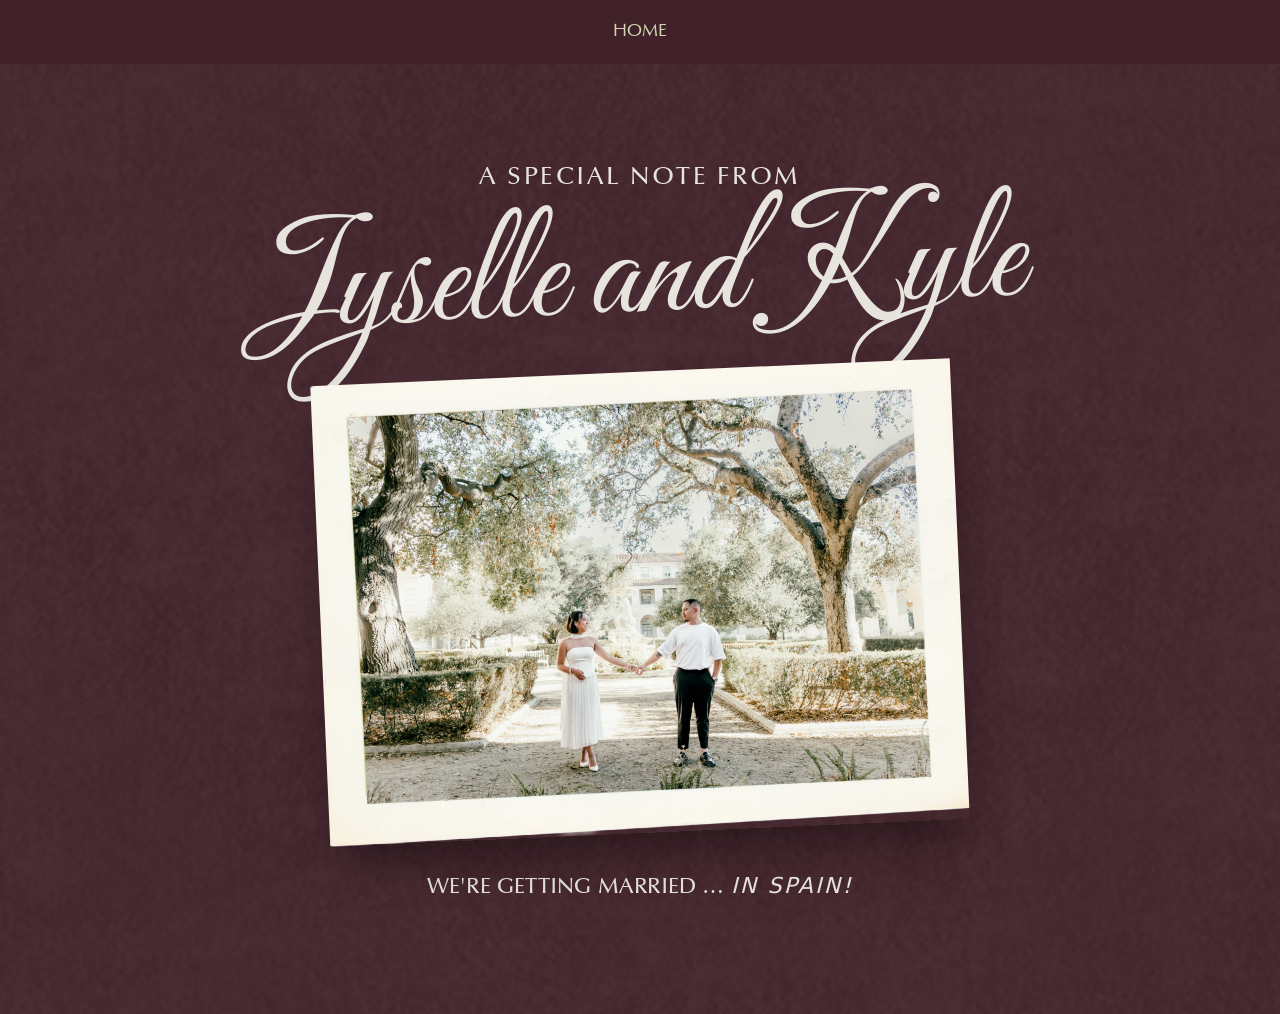
<file: index.html>
<!DOCTYPE html>
<html lang="en">
<head>
  <meta charset="utf-8">
  <meta name="viewport" content="width=device-width, initial-scale=1">

  <!-- ── Edit these three lines for your site ───────────────────────── -->
  <title>Kyselle in Spain</title>
  <meta name="description" content="One sentence about what this site is and who it's for. Search engines show this under your title.">
  <link rel="canonical" href="https://kyselleinspain.com/">
  <!-- ───────────────────────────────────────────────────────────────── -->

  <!-- Social preview (shows when the link is shared) -->
  <meta property="og:title" content="Kyselle's Wedding in Spain">
  <meta property="og:description" content="One sentence about what this site is and who it's for.">
  <meta property="og:type" content="website">
  <meta property="og:url" content="https://kyselleinspain.com/">
  <meta property="og:image" content="https://kyselleinspain.com/assets/img/social-preview.png">

  <link rel="icon" href="assets/imagery/kyselleinspain-favicon.jpg" type="image/jpeg" sizes="32x32">
  <link rel="apple-touch-icon" href="assets/imagery/kyselleinspain-webclip.jpeg" sizes="180x180">

  <link rel="preload" href="assets/fonts/optima/OPTIMA.TTF?v=1788412610" as="font" type="font/ttf" crossorigin>

  <link rel="preconnect" href="https://fonts.googleapis.com">
  <link rel="preconnect" href="https://fonts.gstatic.com" crossorigin>
  <link href="https://fonts.googleapis.com/css2?family=Great+Vibes&display=swap" rel="stylesheet">


  <link rel="stylesheet" href="style.css?v=1793945281">
</head>

<body>
  <a class="skip-link" href="#main">Skip to content</a>

  <header class="site-header">
    <div class="wrap header-inner">

      <button class="nav-toggle" type="button" aria-expanded="false" aria-controls="site-nav">
        <span class="nav-toggle-bar" aria-hidden="true"></span>
        <span class="nav-toggle-label">Menu</span>
      </button>

      <nav id="site-nav" class="site-nav" aria-label="Main">
        <a href="#home" class="paragraph-main">Home</a>
        <a href="#itinerary" class="paragraph-main">Itinerary</a>
        <a href="#accommodations" class="paragraph-main">Accommodations</a>
        <a href="#registry" class="paragraph-main">Registry</a>
        <a href="#faq" class="paragraph-main">FAQ</a>
        <a href="#contact" class="paragraph-main">Contact</a>
      </nav>
    </div>
  </header>

  <main id="main">

    <section id="home" class="hero">
      <div class="hero-inner wrap">
        <p class="hero-kicker paragraph-xl">A special note from</p>
        <h1 class="hero-title h1">Jyselle and Kyle</h1>

        <figure class="hero-polaroid">
          <img src="assets/imagery/home-hero2.png" alt="Jyselle and Kyle holding hands under the trees, celebrating their engagement">
        </figure>

        <p class="hero-tagline paragraph-main">We're getting married &hellip; <em>in Spain!</em></p>
      </div>
    </section>

    <section id="filler" class="date">
      <div class="filler-collage">

                <div class="filler-polaroid filler-polaroid-venue">
          <img src="assets/imagery/3.png" alt="beautiful picture of the venue">
        </div>

                <div class="invitation-card">
          <p class="invitation-date paragraph-sm">October 20, 2027</p>

          <img class="ornament" src="assets/imagery/squiggle.png" alt="">

            <h1>
              Málaga,<br>
              Spain
            </h1>

          <img class="ornament" src="assets/imagery/squiggle.png" alt="">

          <p class="invitation-time paragraph-sm">3:30 PM 'til late</p>
        </div>

                <div class="initials-card">
          <span>J</span>
          <small>&amp;</small>
          <span>K</span>
        </div>

            <img
      class="flower flower-gold"
      src="assets/imagery/flower-transparent.png"
      alt=""
    >

    <img
      class="flower flower-yellow"
      src="assets/imagery/yellow-flower-transparent.png"
      alt=""
    >

        <div class="envelope">
      <img src="assets/imagery/envelope.png" alt="">
    </div>

        <div class="stamp stamp-orange">
      <img src="assets/imagery/10.png" alt="">
    </div>

    <div class="stamp stamp-flower">
      <img src="assets/imagery/4.png" alt="">
    </div>

        <div class="filler-polaroid filler-polaroid-portrait">
      <img src="assets/imagery/archway-polaroid.png" alt="Jyselle and Kyle walking hand in hand under an archway">
    </div>

  </div>
    </section>

    <section id="itinerary" class="itinerary">
      <div class="itinerary-inner wrap">

        <div class="itinerary-media">
          <h2 class="itinerary-title h2">Itinerary</h2>

          <figure class="itinerary-photo itinerary-photo-1">
            <img src="assets/imagery/5.png" alt="Poolside cabana at the venue">
          </figure>

          <figure class="itinerary-photo itinerary-photo-2">
            <img src="assets/imagery/fountain-polaroid.png" alt="Jyselle and Kyle holding hands by a fountain">
          </figure>
        </div>

        <dl class="itinerary-list">
          <div class="itinerary-item">
            <dt class="paragraph-main">Arrival</dt>
            <dd class="paragraph-sm">Guests are kindly asked to book their own flights. We recommend flying into Malaga Airport no later than October 18, 2027 to allow time for rest and sightseeing before the wedding.</dd>
          </div>

          <div class="itinerary-item">
            <dt class="paragraph-main">Rehearsal</dt>
            <dd class="paragraph-sm">Rehearsal will be on October 19, 2027 @4PM and will be mandatory for the bridal party only.</dd>
          </div>

          <div class="itinerary-item">
            <dt class="paragraph-main">Ceremony</dt>
            <dd class="paragraph-sm">The wedding will take place at an authentic Spanish venue just outside central Malaga. Exact location and time will be shared privately with confirmed guests.</dd>
          </div>

          <div class="itinerary-item">
            <dt class="paragraph-main">Cocktail Hour</dt>
            <dd class="paragraph-sm">Join us for drinks and hors d'oeuvres in the garden while we take photos. Exact location and time will be shared privately with confirmed guests.</dd>
          </div>

          <div class="itinerary-item">
            <dt class="paragraph-main">Reception</dt>
            <dd class="paragraph-sm">Following the ceremony, we'll gather for an intimate dinner with tapas, music, and wine under the Spanish sky.</dd>
          </div>
        </dl>

      </div>
    </section>

    <section id="accommodations" class="accommodations">
      <div class="accommodations-inner wrap">

        <div class="accommodations-content">
          <h2 class="accommodations-title h2">Accommodations</h2>

          <p class="accommodations-intro paragraph-main">For guests that are staying at the venue, a separate email will be <em>privately</em> sent to you.</p>

          <dl class="accommodations-list">
            <div class="accommodations-item">
              <dt class="paragraph-main">Arrival</dt>
              <dd class="paragraph-sm">Guests are kindly asked to book their own flights. We recommend flying into Malaga Airport no later than October 18, 2027 to allow time for rest and sightseeing before the wedding.</dd>
            </div>

            <div class="accommodations-item">
              <dt class="paragraph-main">Accommodations</dt>
              <dd class="paragraph-sm">We've reserved a block of rooms at the venue for our immediate close family only. You're welcome to stay anywhere nearby &mdash; Marbella, Estepona, or Malaga are great areas and closest to the venue.</dd>
            </div>

            <div class="accommodations-item">
              <dt class="paragraph-main">Transportation to Venue</dt>
              <dd class="paragraph-sm">There will be no shuttle or buses provided. We recommend either taxi or Uber. Please allow at least 1 hour of travel to the venue.</dd>
            </div>
          </dl>
        </div>

        <div class="accommodations-media">
          <figure class="accommodations-photo accommodations-photo-1">
            <img src="assets/imagery/7.png" alt="Jyselle and Kyle under a flower arch">
          </figure>

          <figure class="accommodations-photo accommodations-photo-2">
            <img src="assets/imagery/8.png" alt="Jyselle and Kyle at the Nyhavn canal in Copenhagen">
          </figure>
        </div>

      </div>
    </section>

    <section id="registry" class="registry">
      <div class="registry-grid">

        <div class="registry-panel registry-panel-card">
          <div class="registry-card">
            <h2 class="registry-title h2">Registry</h2>

            <p class="registry-highlight paragraph-main">Your presence is the<br>greatest gift of all.</p>

            <p class="registry-text paragraph-sm">However, if you'd like to contribute to our new chapter together, we welcome gifts through our registry.</p>

            <p class="registry-text paragraph-sm">Email us at <a href="mailto:hello@kyselleinspain.com">hello@kyselleinspain.com</a> for the details.</p>

            <a class="registry-button" href="mailto:hello@kyselleinspain.com">Registry</a>
          </div>

          <img class="registry-flowers" src="assets/imagery/yellow-flower-transparent.png" alt="">
        </div>

        <div class="registry-panel registry-panel-photos">
          <figure class="registry-polaroid registry-polaroid-1">
            <img src="assets/imagery/13.png" alt="Jyselle and Kyle holding hands, showing the engagement ring">
          </figure>

          <figure class="registry-polaroid registry-polaroid-2">
            <img src="assets/imagery/14.png" alt="Jyselle and Kyle sitting together on a garden bench">
          </figure>
        </div>

      </div>
    </section>

    <!-- <section id="about" class="section wrap">
      <h2>About</h2>
      <p>
        A paragraph or two of real content. Write it the way you'd explain it out loud to
        someone sitting across from you.
      </p>
    </section>

    <section id="work" class="section wrap">
      <h2>Work</h2>
      <ul class="card-list">
        <li class="card">
          <h3>First item</h3>
          <p>A sentence about what it is and why it mattered.</p>
        </li>
        <li class="card">
          <h3>Second item</h3>
          <p>A sentence about what it is and why it mattered.</p>
        </li>
        <li class="card">
          <h3>Third item</h3>
          <p>A sentence about what it is and why it mattered.</p>
        </li>
      </ul>
    </section>

    <section id="contact" class="section wrap">
      <h2>Contact</h2>
      <p>
        The simplest option that works on GitHub Pages is a plain email link:
        <a href="mailto:hello@kyselleinspain.com">hello@kyselleinspain.com</a>.
      </p>
      <p class="note">
        GitHub Pages serves static files only — there's no server to receive a form
        submission. If you want a real contact form, point it at a free third-party
        handler like Formspree or Netlify Forms.
      </p>
    </section>

  </main>

  <footer class="site-footer">
    <div class="wrap">
      <p>&copy; <span data-current-year>2026</span> Site Name</p>
    </div>
  </footer> -->

  <script src="main.js"></script>
</body>
</html>
</file>
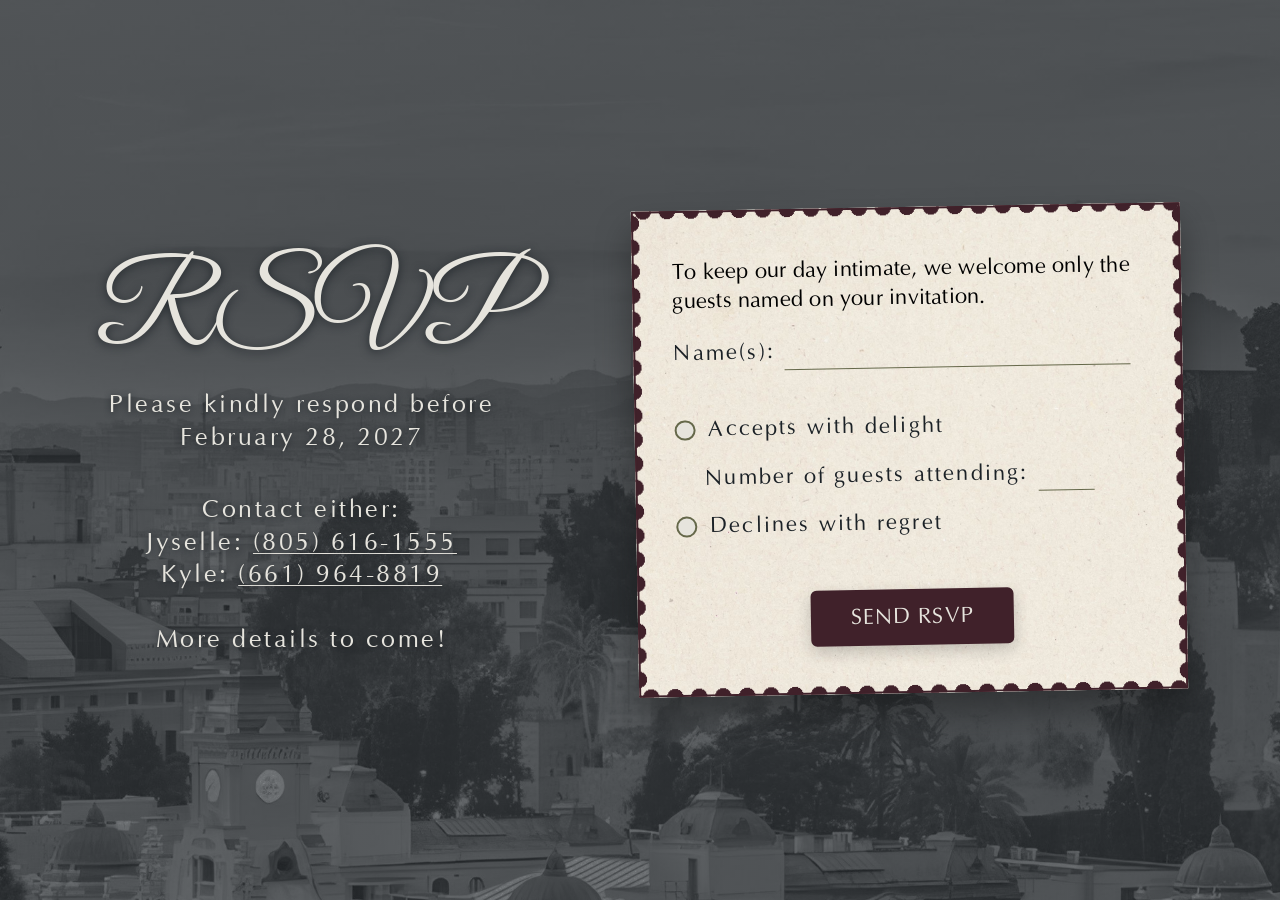
<file: rsvp.html>
<!DOCTYPE html>
<html lang="en">
<head>
  <meta charset="utf-8">
  <meta name="viewport" content="width=device-width, initial-scale=1">

  <!-- ── Edit these three lines for your site ───────────────────────── -->
  <title>RSVP | Kyselle in Spain</title>
  <meta name="description" content="RSVP for Jyselle and Kyle's wedding in Malaga, Spain.">
  <link rel="canonical" href="https://kyselleinspain.com/rsvp.html">
  <!-- ───────────────────────────────────────────────────────────────── -->

  <!-- Social preview (shows when the link is shared) -->
  <meta property="og:title" content="RSVP | Kyselle's Wedding in Spain">
  <meta property="og:description" content="RSVP for Jyselle and Kyle's wedding in Malaga, Spain.">
  <meta property="og:type" content="website">
  <meta property="og:url" content="https://kyselleinspain.com/rsvp.html">
  <meta property="og:image" content="https://kyselleinspain.com/assets/img/social-preview.png">

  <link rel="icon" href="assets/imagery/kyselleinspain-favicon.jpg" type="image/jpeg" sizes="32x32">
  <link rel="apple-touch-icon" href="assets/imagery/kyselleinspain-webclip.jpeg" sizes="180x180">

  <link rel="preload" href="assets/fonts/optima/OPTIMA.TTF?v=1788412610" as="font" type="font/ttf" crossorigin>

  <link rel="preconnect" href="https://fonts.googleapis.com">
  <link rel="preconnect" href="https://fonts.gstatic.com" crossorigin>
  <link href="https://fonts.googleapis.com/css2?family=Great+Vibes&display=swap" rel="stylesheet">


  <link rel="stylesheet" href="style.css?v=1793945281">
</head>

<body>
  <main id="main">

    <section id="rsvp" class="rsvp">
      <div class="rsvp-inner wrap">
        <div class="rsvp-intro">
          <h2 class="rsvp-title h2">RSVP</h2>
          <p class="rsvp-lede paragraph-xl">Please kindly respond before February 28, 2027</p>

          <p class="rsvp-contact paragraph-xl">
            Contact either:<br>
            Jyselle: <a href="tel:+18056161555">(805) 616-1555</a><br>
            Kyle: <a href="tel:+16619648819">(661) 964-8819</a><br>
            <br>
            More details to come!
          </p>
        </div>

        <div class="rsvp-form-col">
          <div class="rsvp-stamp">
            <form id="rsvp-form" class="rsvp-form" novalidate>

              <div class="rsvp-form-fields">
                <p class="rsvp-note paragraph-sm">To keep our day intimate, we welcome only the guests named on your invitation.</p>

                <div class="rsvp-field rsvp-field-inline">
                  <label for="rsvp-names">Name(s):</label>
                  <input type="text" id="rsvp-names" name="Name(s)" required>
                </div>

                <div class="rsvp-field">
                  <label class="rsvp-choice">
                    <input type="checkbox" id="rsvp-accepts" name="Accepts with delight" value="Yes">
                    <span>Accepts with delight</span>
                  </label>

                  <div class="rsvp-field-inline rsvp-guest-line">
                    <label for="rsvp-guest-count">Number of guests <br class="rsvp-guest-break">attending:</label>
                    <input type="number" id="rsvp-guest-count" name="Number of guests attending" min="1" max="10" step="1">
                  </div>

                  <label class="rsvp-choice">
                    <input type="checkbox" id="rsvp-declines" name="Declines with regret" value="Yes">
                    <span>Declines with regret</span>
                  </label>
                </div>

                <button type="submit" class="rsvp-submit paragraph-main">SEND RSVP</button>
              </div>

              <p class="rsvp-status paragraph-main" role="status" aria-live="polite" hidden></p>
            </form>
          </div>
        </div>
      </div>
    </section>

  </main>

  <script src="main.js"></script>
  <script src="rsvp.js"></script>
</body>
</html>
</file>
<file: style.css>
/* =================================================================
   1. Tokens — change these first, everything else follows
   ================================================================= */
:root {
  --ink:         #1b2126;
  --maroon:      #40212A;
  --green:       #65684a;
  --pink:        #7f4751;
  --light-green: #d1d4ad;
  --cream:       #e6e4dd;

  --font-body:   "Optima", "Candara", "Segoe UI", ui-sans-serif, system-ui, sans-serif;
  --font-script: "Great Vibes", cursive;

  --space:      1.25rem;
  --space-lg:   2.5rem;
  --space-xl:   5rem;
  --measure:    64ch;
  --wrap:       68rem;
  --radius:     6px;

  --text-main:  clamp(0.9rem, 0.9rem + 0.85vw, 1.375rem);
  --text-xl:    22px;
}

/* =================================================================
   1b. Local fonts
   ================================================================= */
@font-face {
  font-family: "Optima";
  src: url("assets/fonts/optima/OPTIMA.TTF?v=1788412610") format("truetype");
  font-weight: 400;
  font-style: normal;
  font-display: swap;
}
@font-face {
  font-family: "Optima";
  src: url("assets/fonts/optima/Optima Medium.ttf?v=1788412610") format("truetype");
  font-weight: 500;
  font-style: normal;
  font-display: swap;
}
@font-face {
  font-family: "Optima";
  src: url("assets/fonts/optima/OPTIMA_B.TTF?v=1788412610") format("truetype");
  font-weight: 700;
  font-style: normal;
  font-display: swap;
}
@font-face {
  font-family: "Optima";
  src: url("assets/fonts/optima/Optima_Italic.ttf?v=1788412610") format("truetype");
  font-weight: 400;
  font-style: italic;
  font-display: swap;
}
/*@font-face {
  font-family: "Luxurious Script";
  src: url("assets/fonts/Luxurious_Script/LuxuriousScript-Regular.ttf?v=1788412610") format("truetype");
  font-weight: 400;
  font-style: normal;
  font-display: swap;
}*/

/* =================================================================
   2. Base
   ================================================================= */
*, *::before, *::after { box-sizing: border-box; }

html { -webkit-text-size-adjust: 100%; scroll-behavior: smooth; }

body {
  margin: 0;
  background: var(--paper);
  color: var(--ink);
  font-family: var(--font-body);
  font-size: var(--size-md);
  line-height: 1.65;
  -webkit-font-smoothing: antialiased;
  font-family: "Great Vibes", cursive;
}

p { margin: 0 0 1em; max-width: var(--measure); }

/* Canva "Spacing" units are 1/1000 em, not px */
.paragraph-xl {
  font-family: var(--font-body);
  font-size: clamp(1.1rem, 1rem + 1vw, 1.5625rem);
  letter-spacing: 0.1em; /* Canva Spacing: 100 */
  line-height: 1.3;
}
.paragraph-main {
  font-family: var(--font-body);
  font-size: clamp(0.9rem, 0.9rem + 0.85vw, 1.375rem);
  letter-spacing: 0.01em; /* Canva Spacing: 10 */
  line-height: 1.3;
}
.paragraph-sm {
  font-family: var(--font-body);
  font-size: clamp(0.75rem, 0.82rem + 0.45vw, 1rem);
  letter-spacing: 0.01em; /* Canva Spacing: 10 */
  line-height: 1.3;
}

.h1 {
  font-family: var(--font-script);
  font-size: clamp(3.5rem, 12vw, 9rem);
  font-weight: 400;
  line-height: 1.3;
}
.h2 {
  font-family: var(--font-script);
  font-size: clamp(3rem, 10vw, 7rem);
  font-weight: 400;
  line-height: 1.3;
}

a { color: var(--accent); text-decoration-thickness: 1px; text-underline-offset: 3px; }
a:hover { color: var(--accent-dim); }

img { max-width: 100%; height: auto; display: block; }

:focus-visible {
  outline: 2px solid var(--accent);
  outline-offset: 3px;
  border-radius: 2px;
}

.wrap {
  width: min(100% - 2.5rem, var(--wrap));
  margin-inline: auto;
}

.skip-link {
  position: absolute;
  left: -9999px;
  background: var(--ink);
  color: var(--paper);
  padding: 0.6rem 1rem;
  z-index: 10;
}
.skip-link:focus { left: 1rem; top: 1rem; }

/* =================================================================
   3. Header + navigation
   ================================================================= */
.site-header {
  border-bottom: 1px solid var(--rule);
  position: sticky;
  top: 0;
  background: var(--maroon);
  backdrop-filter: blur(6px);
  z-index: 5;
  font-family: var(--font-body);
}

.header-inner {
  display: flex;
  align-items: center;
  justify-content: center;
  gap: var(--space);
  min-height: 4rem;
  flex-wrap: wrap;
}

.site-nav { display: flex; gap: 1.5rem; }
.site-nav a {
  color: var(--cream);
  text-decoration: none;
  font-size: 18px;
  letter-spacing: 0.01em;
  line-height: 1.3;
  padding-block: 0.35rem;
  text-transform: uppercase;
}
.site-nav a:hover,
.site-nav a[aria-current="true"] { color: var(--light-green); }

.nav-toggle {
  display: none;
  align-items: center;
  gap: 0.5rem;
  background: none;
  border: 1px solid var(--rule);
  border-radius: var(--radius);
  padding: 0.4rem 0.7rem;
  font: inherit;
  font-size: var(--size-sm);
  color: var(--cream);
  cursor: pointer;
}
.nav-toggle-bar {
  position: relative;
  width: 16px; height: 2px;
  background: currentColor;
  box-shadow: 0 5px 0 currentColor, 0 -5px 0 currentColor;
}

.nav-toggle[aria-expanded="true"] .nav-toggle-label {
  display: none;
}
.nav-toggle[aria-expanded="true"] .nav-toggle-bar {
  background: transparent;
  box-shadow: none;
}
.nav-toggle[aria-expanded="true"] .nav-toggle-bar::before,
.nav-toggle[aria-expanded="true"] .nav-toggle-bar::after {
  content: "";
  position: absolute;
  left: 0;
  top: 0;
  width: 16px;
  height: 2px;
  background: currentColor;
}
.nav-toggle[aria-expanded="true"] .nav-toggle-bar::before { transform: rotate(45deg); }
.nav-toggle[aria-expanded="true"] .nav-toggle-bar::after { transform: rotate(-45deg); }

@media (max-width: 640px) {
  .nav-toggle {
    display: inline-flex;
    position: relative;
    z-index: 30;
    padding: 0.6rem 0.9rem;
  }
  .nav-toggle-bar {
    width: 24px;
    height: 3px;
    box-shadow: 0 7px 0 currentColor, 0 -7px 0 currentColor;
  }
  .nav-toggle[aria-expanded="true"] .nav-toggle-bar::before,
  .nav-toggle[aria-expanded="true"] .nav-toggle-bar::after {
    width: 24px;
    height: 3px;
  }
  .header-inner { justify-content: flex-end; }
  .site-nav {
    display: none;
    flex-direction: column;
    gap: 0.25rem;
    width: 100%;
    padding-bottom: 0.75rem;
  }
  .site-nav.is-open {
    display: flex;
    position: fixed;
    inset: 0;
    z-index: 20;
    width: 100%;
    height: 100dvh;
    margin: 0;
    padding: 0;
    background: var(--maroon);
    justify-content: center;
    align-items: center;
    gap: 2rem;
  }
  .site-nav.is-open a { font-size: 1.5rem; }

  body.nav-open { overflow: hidden; }
}

/* =================================================================
   4. Sections
   ================================================================= */
.hero {
  position: relative;
  padding-block: clamp(3rem, 8vw, 6rem) clamp(3.5rem, 9vw, 7rem);
  background-image: url("assets/imagery/maroon-bg-texture.jpg?v=1788412610");
  background-size: cover;
  background-position: center;
  background-repeat: no-repeat;
  color: var(--cream);
  text-align: center;
  overflow: hidden;
}

.hero-inner { position: relative; z-index: 1; }

.hero-kicker {
  margin: 0;
  max-width: none;
  font-family: var(--font-body);
  font-weight: 500;
  text-transform: uppercase;
  color: var(--cream);
}

.hero-title {
  margin: -0.5rem 0 0;
  max-width: none;
  font-variant-ligatures: common-ligatures contextual discretionary-ligatures historical-ligatures;
  font-feature-settings: "calt" 1, "liga" 1, "dlig" 1, "salt" 1, "ss01" 1, "ss02" 1, "ss03" 1, "ss04" 1;
  color: var(--cream);
  transform: rotate(-2.5deg);
}

.hero-polaroid {
  margin: 0 auto;
  width: min(100%, 40rem);
  box-shadow: 0 25px 50px -12px rgba(0, 0, 0, 0.45);
  transform: rotate(-2.5deg);
}
.hero-polaroid img {
  width: 100%;
  height: auto;
  display: block;
}

.hero-tagline {
  margin: clamp(1.5rem, 4vw, 2.5rem) 0 0;
  max-width: none;
  font-family: var(--font-body);
  font-weight: 500;
  text-transform: uppercase;
  color: var(--cream);
}
.hero-tagline em { font-style: italic; letter-spacing: 0.1em; }

.date {
  background-image: url("assets/imagery/date-section.jpg");
  background-size: cover;
  background-position: center;
  position: relative;
  width: 100%;
  height: min(56.25vw, 900px);
  overflow: hidden;
}

.filler-collage {
  position: absolute;

  top: 0;
  left: 50%;

  width: min(1600px, 100%);
  height: 100%;

  transform: translateX(-50%);
}

/* ========================================
   BACKGROUND
======================================== */

.hero-background {
  position: absolute;
  inset: 0;

  background-image:
    linear-gradient(
      rgba(40, 40, 40, 0.48),
      rgba(40, 40, 40, 0.48)
    ),
    url("assets/images/city-background.jpg");

  background-size: cover;
  background-position: center;

  filter: grayscale(100%);
}


/* ========================================
   COLLAGE CONTAINER
======================================== */

.hero-collage {
  position: relative;

  width: min(1100px, 100%);
  min-height: 100vh;
  min-height: 100svh;

  margin: 0 auto;
}


/* ========================================
   FILLER POLAROIDS (shared frame style)
======================================== */

.filler-polaroid {
  position: absolute;

  background: var(--cream);

  box-shadow:
    0 12px 25px rgba(0, 0, 0, 0.25);

  z-index: 2;
}

.filler-polaroid img {
  display: block;

  width: 100%;

  object-fit: cover;
}


/* Venue photo — upper left */

.filler-polaroid-venue {
  width: 480px;

  top: 3%;
  left: 2%;

  background: none;
  padding: 0;
  box-shadow: none;
}

.filler-polaroid-venue img {
  height: auto;
}


/* ========================================
   INVITATION CARD — UPPER RIGHT
======================================== */

.invitation-card {
  position: absolute;

  top: 2%;
  right: 33%;

  width: 220px;
  height: 300px;

  box-sizing: border-box;

  padding: 25px 20px;

  background: #48232c;

  border: 1px solid #c9b98b;

  color: #f3eee0;

  text-align: center;

  z-index: 4;

  box-shadow:
    5px 7px 15px rgba(0, 0, 0, 0.18);
}


/* Inner border */

.invitation-card::before {
  content: "";

  position: absolute;

  inset: 5px;

  border: 1px solid rgba(201, 185, 139, 0.5);

  pointer-events: none;
}


/* Date */

.invitation-date {
  position: relative;
  margin: 0 0 12px;
}


/* Names */

.invitation-card h1 {
  position: relative;

  margin: 5px 0;

  font-family: "Great Vibes", cursive;

  font-size: 34px;

  font-weight: 400;

  line-height: 0.9;
}


/* Time */

.invitation-time {
  position: relative;

  margin: 10px 0 0;
}


/* Decorative ornament */

.ornament {
  display: block;
  width: 65%;
  height: auto;
  margin: 1rem auto;
  padding: 1rem auto;
}


/* ========================================
   INITIALS CARD — LOWER LEFT
======================================== */

.initials-card {
  position: absolute;

  left: 0%;
  top: 30%;

  width: 270px;
  height: 155px;

  background: #48232c;

  border: 1px solid #d2c399;

  color: #f5f0df;

  display: flex;

  align-items: center;
  justify-content: center;

  gap: 15px;

  transform: rotate(4deg);

  z-index: 3;

  box-shadow:
    5px 8px 15px rgba(0, 0, 0, 0.2);
}


/* Inner border */

.initials-card::before {
  content: "";

  position: absolute;

  inset: 5px;

  border: 1px solid rgba(210, 195, 153, 0.6);
}


/* Initial letters */

.initials-card span {
  font-family: "Great Vibes", cursive;

  font-size: 55px;

  font-weight: 400;
}


/* Ampersand */

.initials-card small {
  font-family: "Great Vibes", cursive;

  font-size: 25px;
}


/* ========================================
   FLOWERS
======================================== */

.flower {
  position: absolute;

  pointer-events: none;

  z-index: 4;
}


/* Gold flower */

.flower-gold {
  width: 220px;

  top: 14%;
  left: 25%;

  transform: rotate(-74.1deg);
}


/* Yellow flower */

.flower-yellow {
  width: 150px;

  top: 46%;
  left: 20%;

  transform: rotate(-8deg);

  z-index: 6;
}


/* ========================================
   ENVELOPE
======================================== */

.envelope {
  position: absolute;

  left: 44%;
  top: 42%;

  width: 300px;

  transform: translate(-50%, -50%);

  z-index: 5;

  filter:
    drop-shadow(
      0 10px 12px rgba(0, 0, 0, 0.18)
    );
}

.envelope img {
  display: block;

  width: 100%;
  height: auto;
}


/* ========================================
   BOTTOM RIGHT POLAROID (portrait photo)
======================================== */

.filler-polaroid-portrait {
  width: 250px;

  right: 24%;
  bottom: 15%;

  background: none;
  padding: 0;

  transform: rotate(1deg);
}

.filler-polaroid-portrait img {
  height: auto;
}


/* ========================================
   STAMPS
======================================== */

.stamp {
  position: absolute;

  width: 70px;

  z-index: 7;
}

.stamp img {
  display: block;

  width: 100%;
  height: auto;
}


/* Orange stamp (upright source image, rotate in CSS) */

.stamp-orange {
  top: 40%;
  left: 60%;

  transform: rotate(17deg);
}


/* Flower stamp (already tilted in source image) */

.stamp-flower {
  width: 90px;

  top: 50%;
  left: 57%;
}


/* ========================================
   MOBILE
======================================== */

@media (max-width: 700px) {

  .date {
    height: auto;
    min-height: 750px;
  }

  .hero-collage {
    min-height: 750px;
  }


  /* Venue photo */

  .filler-polaroid-venue {
    width: 260px;

    top: 9%;
    left: 4%;
  }


  /* Invitation */

  .invitation-card {
    width: 145px;
    height: 200px;

    top: 12%;
    right: 5%;

    padding: 18px 12px;
    align-items: center;
  }

  .invitation-date {
    font-size: var(--font-body);
  }

  .invitation-card h1 {
    font-size: 25px;
  }

  .invitation-time {
    font-size: 9px;
  }

  .ornament {
    width: 55%;
  }


  /* Initials */

  .initials-card {
    width: 155px;
    height: 90px;

    top: 71%;
    left: 5%;
  }

  .initials-card span {
    font-size: 40px;
  }

  .initials-card small {
    font-size: 18px;
  }


  /* Envelope */

  .envelope {
    width: 200px;

    top: 50%;
  }


  /* Gold flower */

  .flower-gold {
    width: 110px;

    top: 28%;
    left: 42%;
  }

  /* Yellow flower */

  .flower-yellow {
    width: 80px;

    top: 64%;
    left: 28%;
  }


  /* Right photo */

  .filler-polaroid-portrait {
    width: 145px;

    right: 5%;
    bottom: 8%;
  }


  /* Stamps */

  .stamp {
    width: 50px;
  }

  .stamp-orange {
    top: 55%;
    left: 65%;
  }

  .stamp-flower {
    width: 65px;

    top: 62%;
    left: 57%;
  }
}

/* =================================================================
   ITINERARY
   ================================================================= */
.itinerary {
  background-image: url("assets/imagery/cream-bg-texture.jpg");
  background-size: cover;
  background-position: center;
  padding-block: clamp(3rem, 8vw, 6rem);
  color: var(--ink);
}

.itinerary-inner {
  display: grid;
  grid-template-columns: 1fr 1fr;
  gap: clamp(2rem, 6vw, 5rem);
  align-items: center;
}

.itinerary-inner > * {
  min-width: 0;
}

.itinerary-title {
  color: var(--pink);
  margin: 0 0 2rem;
}

.itinerary-photo {
  position: relative;
  margin: 0 0 3rem;
  max-width: 90%;
}

.itinerary-photo:last-child {
  margin-bottom: 0;
}

.itinerary-photo img {
  display: block;
  width: 100%;
  height: auto;
}

.itinerary-photo-2 {
  margin-left: 0;
}

.itinerary-list {
  margin: 0;
}

.itinerary-item {
  margin: 0 0 2.5rem;
}

.itinerary-item:last-child {
  margin-bottom: 0;
}

.itinerary-item dt {
  text-transform: uppercase;
  color: var(--ink);
  margin-bottom: 0.6rem;
}

.itinerary-item dd {
  margin: 0;
  max-width: 46rem;
  color: var(--ink);
}

@media (max-width: 800px) {
  .itinerary-inner {
    grid-template-columns: 1fr;
  }

  .itinerary-media {
    display: flex;
    flex-wrap: wrap;
    align-items: flex-start;
    gap: 1.5rem;
  }

  .itinerary-title {
    width: 100%;
  }

  .itinerary-photo-2 {
    margin-left: 0;
  }
}

/* =================================================================
   ACCOMMODATIONS
   ================================================================= */
.accommodations {
  background-image: url("assets/imagery/maroon-bg-texture.jpg");
  background-size: cover;
  background-position: center;
  padding-block: clamp(3rem, 8vw, 6rem);
  color: var(--cream);
}

.accommodations-inner {
  display: grid;
  grid-template-columns: 1fr 1fr;
  gap: clamp(2rem, 6vw, 5rem);
  align-items: center;
}

.accommodations-inner > * {
  min-width: 0;
}

.accommodations-title {
  color: var(--cream);
  margin: 0 0 1.5rem;
}

.accommodations-intro {
  color: var(--cream);
  margin: 0 0 2.5rem;
  max-width: 32rem;
}

.accommodations-intro em {
  font-style: italic;
}

.accommodations-list {
  margin: 0;
}

.accommodations-item {
  margin: 0 0 2.5rem;
}

.accommodations-item:last-child {
  margin-bottom: 0;
}

.accommodations-item dt {
  text-transform: uppercase;
  color: var(--cream);
  margin-bottom: 0.6rem;
}

.accommodations-item dd {
  margin: 0;
  max-width: 46rem;
  color: var(--cream);
  opacity: 0.85;
}

.accommodations-media {
  min-width: 0;
}

.accommodations-photo {
  width: 75%;
  margin: 0 0 2rem auto;
}

.accommodations-photo:last-child {
  margin-bottom: 0;
}

.accommodations-photo img {
  display: block;
  width: 100%;
  height: auto;
}

@media (max-width: 800px) {
  .accommodations-inner {
    grid-template-columns: 1fr;
  }

  .accommodations-media {
    order: -1;
    max-width: 26rem;
    margin: 0 auto 1rem;
  }
}

/* =================================================================
   REGISTRY
   ================================================================= */
.registry-grid {
  display: grid;
  grid-template-columns: 1fr 1fr;
  min-height: min(56.25vw, 820px);
}

.registry-panel {
  position: relative;
  display: flex;
  align-items: center;
  justify-content: center;
  overflow: hidden;
  padding: clamp(2rem, 5vw, 4rem);
}

.registry-panel-card {
  background-image:
    linear-gradient(rgba(27, 33, 38, 0.1), rgba(27, 33, 38, 0.1)),
    url("assets/imagery/date-section.jpg");
  background-size: cover;
  background-position: center;
}

.registry-panel-photos {
  background-image: url("assets/imagery/cream-bg-texture.jpg");
  background-size: cover;
  background-position: center;
}

.registry-card {
  position: relative;
  z-index: 1;
  width: min(360px, 100%);
  background: var(--cream);
  padding: clamp(2rem, 5vw, 3rem) clamp(1.5rem, 4vw, 2.25rem);
  text-align: center;
  box-shadow: 0 20px 40px rgba(0, 0, 0, 0.35);
  transform: rotate(-1deg);
}

.registry-title {
  color: var(--pink);
  margin: 0 0 1.5rem;
  font-size: clamp(2.5rem, 6vw, 3.75rem);
}

.registry-highlight {
  text-transform: uppercase;
  color: var(--ink);
  font-weight: 400;
  letter-spacing: 0.03em;
  margin: 0 0 1.5rem;
}

.registry-text {
  color: var(--ink);
  margin: 0 0 1.25rem;
}

.registry-text:last-of-type {
  margin-bottom: 2rem;
}

.registry-text a {
  color: var(--maroon);
}

.registry-button {
  display: inline-block;
  padding: 0.85rem 2.5rem;
  background: var(--maroon);
  color: var(--cream);
  font-family: var(--font-body);
  letter-spacing: 0.15em;
  text-transform: uppercase;
  text-decoration: none;
  border-radius: 999px;
  box-shadow: 0 6px 16px rgba(0, 0, 0, 0.2);
  transition: background 0.2s ease, transform 0.2s ease, box-shadow 0.2s ease;
}

.registry-button:hover {
  background: var(--pink);
  color: var(--cream);
  transform: translateY(-2px);
  box-shadow: 0 10px 20px rgba(0, 0, 0, 0.25);
}

.registry-flowers {
  position: absolute;
  z-index: 2;
  left: 0;
  bottom: -3%;
  width: clamp(130px, 16vw, 200px);
  transform: rotate(-10deg);
  pointer-events: none;
}

.registry-polaroid {
  position: absolute;
  width: min(280px, 46%);
  margin: 0;
  background: none;
  padding: 0;
  box-shadow: none;
}

.registry-polaroid img {
  display: block;
  width: 100%;
  height: auto;
}

.registry-polaroid-1 {
  top: 10%;
  left: 6%;
  transform: rotate(-4deg);
  z-index: 1;
}

.registry-polaroid-2 {
  top: 46%;
  left: 34%;
  transform: rotate(3deg);
  z-index: 2;
}

@media (max-width: 800px) {
  .registry-grid {
    grid-template-columns: 1fr;
  }

  .registry-panel-card {
    min-height: 480px;
  }

  .registry-panel-photos {
    min-height: 420px;
  }
}

@media (max-width: 500px) {
  .registry-polaroid {
    width: min(220px, 56%);
  }

  .registry-polaroid-1 {
    left: 2%;
  }

  .registry-polaroid-2 {
    left: 38%;
  }
}

/* =================================================================
   RSVP
   ================================================================= */
.rsvp {
  background-image:
    linear-gradient(rgba(27, 33, 38, 0.55), rgba(27, 33, 38, 0.55)),
    url("assets/imagery/date-section.jpg");
  background-size: cover;
  background-position: center;
  padding-block: clamp(3rem, 8vw, 6rem);
  color: var(--cream);
  display: flex;
  align-items: center;
  min-height: 100vh;
  min-height: 100dvh;
  box-sizing: border-box;
}

.rsvp-inner {
  display: grid;
  grid-template-columns: 3fr 4fr;
  gap: clamp(3rem, 10vw, 8rem);
  align-items: stretch;
}

.rsvp-inner > * {
  min-width: 0;
}

.rsvp-intro {
  display: flex;
  flex-direction: column;
  justify-content: center;
  text-align: center;
}

.rsvp-form-col {
  display: flex;
  flex-direction: column;
  text-align: center;
}

.rsvp-title {
  color: var(--cream);
  margin: 0;
  text-shadow: 0 2px 10px rgba(27, 33, 38, 0.85);
}

.rsvp-lede {
  color: var(--cream);
  margin: 0;
  text-shadow: 0 1px 6px rgba(27, 33, 38, 0.85);
}

@media (max-width: 800px) {
  .rsvp-inner {
    grid-template-columns: 1fr;
  }
}

.rsvp-stamp {
  --perf-r: 8px;
  --perf-gap: 24px;
  --pad-block: clamp(2rem, 6vw, 3rem);
  position: relative;
  display: flex;
  flex-direction: column;
  flex: 1;
  background-color: var(--cream);
  padding: var(--pad-block) clamp(1.5rem, 6vw, 2.5rem);
  transform: rotate(-1deg);
  box-shadow:
    inset 0 0 0 2px var(--maroon),
    0 20px 35px rgba(0, 0, 0, 0.35);
  background-image:
    radial-gradient(circle var(--perf-r), var(--maroon) 99%, transparent 100%),
    radial-gradient(circle var(--perf-r), var(--maroon) 99%, transparent 100%),
    radial-gradient(circle var(--perf-r), var(--maroon) 99%, transparent 100%),
    radial-gradient(circle var(--perf-r), var(--maroon) 99%, transparent 100%),
    url("assets/imagery/cream-bg-texture.jpg");
  background-repeat: repeat-x, repeat-x, repeat-y, repeat-y, no-repeat;
  background-size:
    var(--perf-gap) calc(var(--perf-r) * 2),
    var(--perf-gap) calc(var(--perf-r) * 2),
    calc(var(--perf-r) * 2) var(--perf-gap),
    calc(var(--perf-r) * 2) var(--perf-gap),
    cover;
  background-position:
    left 0 top calc(var(--perf-r) * -1),
    left 0 bottom calc(var(--perf-r) * -1),
    left calc(var(--perf-r) * -1) top 0,
    right calc(var(--perf-r) * -1) top 0,
    center;
}

.rsvp-form {
  flex: 1;
  min-width: 0;
  text-align: left;
  display: grid;
  align-content: center;
}

.rsvp-form-fields {
  display: grid;
  grid-template-columns: minmax(0, 1fr);
  gap: var(--space-lg);
}

.rsvp-form-fields[hidden] {
  display: none;
}

.rsvp-field {
  display: grid;
  gap: 0.75rem;
}

.rsvp-note {
  color: #000;
  font-size: 22px;
  margin: 0 0 calc(var(--space) - var(--space-lg));
}

.rsvp-field > label {
  font-family: var(--font-body);
  font-size: var(--text-xl);
  letter-spacing: 0.1em;
  color: var(--ink);
}

.rsvp-field-inline {
  display: flex;
  align-items: baseline;
  gap: 0.6rem;
  flex-wrap: wrap;
}

.rsvp-field-inline label {
  font-family: var(--font-body);
  font-size: var(--text-xl);
  letter-spacing: 0.1em;
  color: var(--ink);
  white-space: nowrap;
}

.rsvp-guest-break {
  display: none;
}

@media (max-width: 600px) {
  .rsvp-guest-break {
    display: inline;
  }
  .rsvp-guest-line {
    display: block !important;
  }
  .rsvp-guest-line label {
    display: inline !important;
    white-space: normal;
  }
  .rsvp-guest-line input[type="number"] {
    display: inline-block !important;
    vertical-align: baseline;
    margin-left: 0.5rem;
  }
}

.rsvp-guest-line {
  margin-left: 1.85rem;
}

.rsvp-field input[type="text"],
.rsvp-field input[type="number"] {
  flex: 1;
  min-width: 0;
  width: 100%;
  margin-right: 0.75rem;
  padding: 0.3rem 0.2rem;
  font-family: var(--font-body);
  font-size: var(--text-xl);
  letter-spacing: 0.1em;
  color: var(--ink);
  background: transparent;
  border: none;
  border-bottom: 1px solid var(--green);
  border-radius: 0;
  transition: border-color 0.2s ease, box-shadow 0.2s ease;
}

.rsvp-guest-line input[type="number"] {
  flex: none;
  width: 3.5rem;
}

.rsvp-field input:hover {
  border-color: var(--maroon);
}

.rsvp-field input:focus {
  outline: none;
  border-color: var(--maroon);
  box-shadow: 0 1px 0 0 var(--maroon);
}

.rsvp-field-invalid {
  border-color: var(--pink) !important;
  background: rgba(127, 71, 81, 0.15);
  outline: none !important;
  border-radius: var(--radius);
  box-shadow:
    0 0 0 3px rgba(127, 71, 81, 0.25),
    0 6px 14px rgba(127, 71, 81, 0.35) !important;
}

.rsvp-choice {
  position: relative;
  display: block;
  padding-left: 2.1rem;
  font-family: var(--font-body);
  font-size: var(--text-xl);
  letter-spacing: 0.1em;
  color: var(--ink);
  cursor: pointer;
  transition: color 0.2s ease;
}

.rsvp-choice:hover {
  color: var(--maroon);
}

.rsvp-choice input[type="checkbox"] {
  position: absolute;
  left: 0;
  top: 50%;
  transform: translateY(-50%);
  width: 1.3rem;
  height: 1.3rem;
  margin: 0;
  opacity: 0;
  cursor: pointer;
}

.rsvp-choice span {
  display: inline-block;
}

.rsvp-choice span::before {
  content: "";
  position: absolute;
  left: 0;
  top: 50%;
  width: 1.3rem;
  height: 1.3rem;
  transform: translateY(-50%);
  background: var(--cream);
  border: 2px solid var(--green);
  border-radius: 50%;
  transition: background-color 0.2s ease, border-color 0.2s ease, box-shadow 0.2s ease;
}

.rsvp-choice:hover span::before {
  border-color: var(--maroon);
}

.rsvp-choice input[type="checkbox"]:focus-visible + span::before {
  box-shadow: 0 0 0 3px rgba(64, 33, 42, 0.25);
}

.rsvp-choice input[type="checkbox"]:checked + span::before {
  background: var(--maroon);
  border-color: var(--maroon);
}

.rsvp-choice-invalid span::before {
  border-color: var(--pink) !important;
  box-shadow:
    0 0 0 3px rgba(127, 71, 81, 0.25),
    0 6px 14px rgba(127, 71, 81, 0.35) !important;
}

.rsvp-choice span::after {
  content: "";
  position: absolute;
  left: 0.65rem;
  top: 50%;
  width: 0.34rem;
  height: 0.62rem;
  border: solid var(--cream);
  border-width: 0 2px 2px 0;
  transform: translate(-50%, -65%) rotate(45deg) scale(0);
  transform-origin: center;
  transition: transform 0.15s ease;
}

.rsvp-choice input[type="checkbox"]:checked + span::after {
  transform: translate(-50%, -65%) rotate(45deg) scale(1);
}

.rsvp-submit {
  justify-self: center;
  margin-top: 0.5rem;
  padding: 0.85rem 2.5rem;
  background: var(--maroon);
  color: var(--cream);
  border: none;
  border-radius: var(--radius);
  letter-spacing: 0.05em;
  cursor: pointer;
  box-shadow: 0 6px 16px rgba(0, 0, 0, 0.2);
  transition: background 0.2s ease, transform 0.2s ease, box-shadow 0.2s ease;
}

.rsvp-submit:hover {
  background: var(--pink);
  color: var(--cream);
  transform: translateY(-2px);
  box-shadow: 0 10px 20px rgba(0, 0, 0, 0.25);
}

.rsvp-submit:active { transform: translateY(0); }
.rsvp-submit:disabled { opacity: 0.6; cursor: not-allowed; transform: none; }

.rsvp-status {
  margin: 0;
  text-align: center;
  color: var(--ink);
}

.rsvp-status[data-state="error"] { color: var(--pink); }
.rsvp-status[data-state="success"] {
  color: var(--ink);
  font-size: var(--text-xl);
  letter-spacing: 0.1em;
}

.rsvp-contact {
  margin: var(--space-lg) 0 0;
  color: var(--cream);
  text-shadow: 0 1px 6px rgba(27, 33, 38, 0.85);
}

.rsvp-contact a {
  color: var(--cream);
  text-decoration-thickness: 1px;
  text-underline-offset: 3px;
}

.rsvp-contact a:hover { color: var(--light-green); }

.section {
  padding-block: var(--space-lg);
  border-top: 1px solid var(--rule);
}

.button {
  display: inline-block;
  margin-top: 0.75rem;
  padding: 0.7rem 1.4rem;
  background: var(--accent);
  color: var(--paper);
  border-radius: var(--radius);
  text-decoration: none;
  font-size: var(--size-sm);
  font-weight: 550;
}
.button:hover { background: var(--accent-dim); color: var(--paper); }

.card-list {
  list-style: none;
  margin: 0;
  padding: 0;
  display: grid;
  gap: var(--space);
  grid-template-columns: repeat(auto-fit, minmax(15rem, 1fr));
}
.card {
  background: var(--paper-alt);
  border-radius: var(--radius);
  padding: 1.25rem;
}
.card p { margin-bottom: 0; color: var(--ink-soft); font-size: var(--size-sm); }

.note {
  font-size: var(--size-sm);
  color: var(--ink-soft);
  border-left: 2px solid var(--rule);
  padding-left: 1rem;
}

/* =================================================================
   5. Footer
   ================================================================= */
.site-footer {
  border-top: 1px solid var(--rule);
  padding-block: var(--space);
  margin-top: var(--space-lg);
  color: var(--ink-soft);
  font-size: var(--size-sm);
}
.site-footer p { margin: 0; }

/* =================================================================
   6. Accessibility preferences
   ================================================================= */
@media (prefers-reduced-motion: reduce) {
  html { scroll-behavior: auto; }
  *, *::before, *::after {
    animation-duration: 0.01ms !important;
    transition-duration: 0.01ms !important;
  }
}

/* ---------------------------------------------------------------
   Temporary: show only the first (hero) section on the home page.
   Delete this block to bring the other sections and nav links back.
   --------------------------------------------------------------- */
#main > section.hero ~ section { display: none; }
.site-nav a[href^="#"]:not([href="#home"]) { display: none; }
</file>
